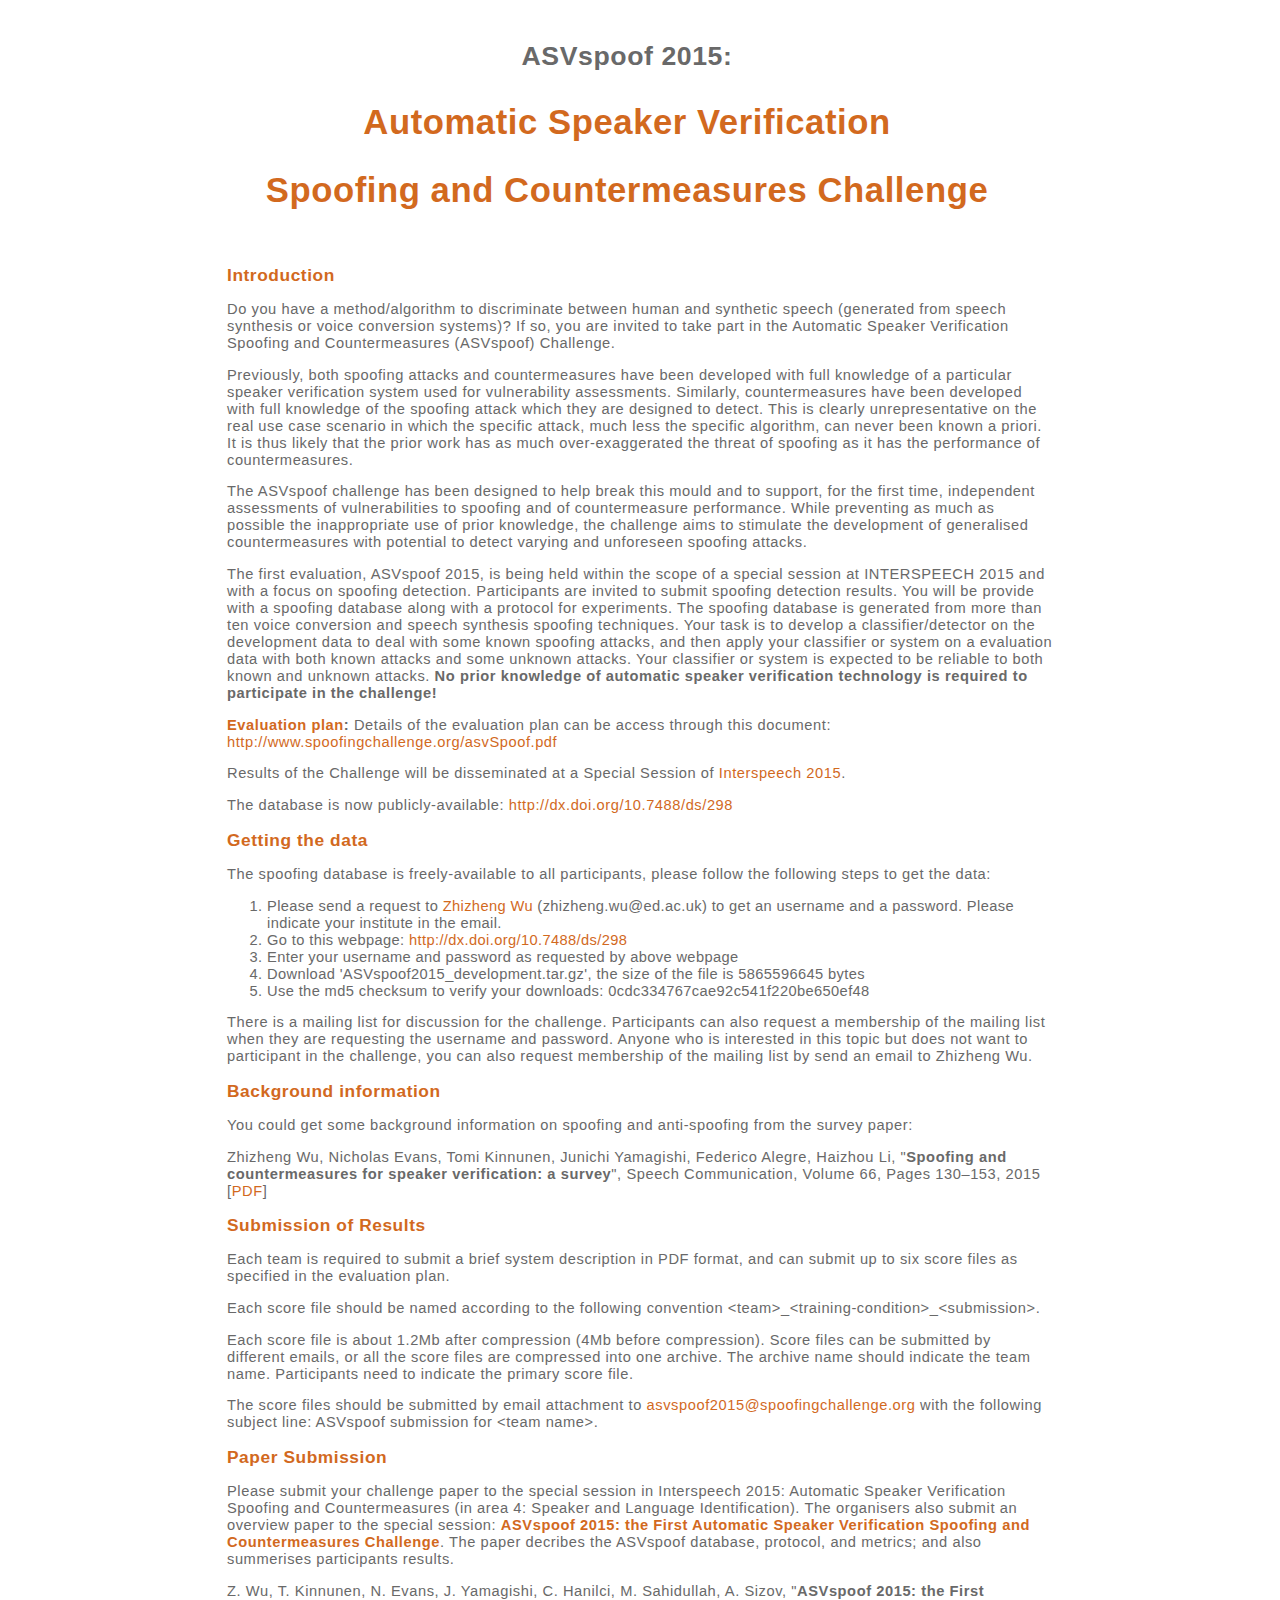
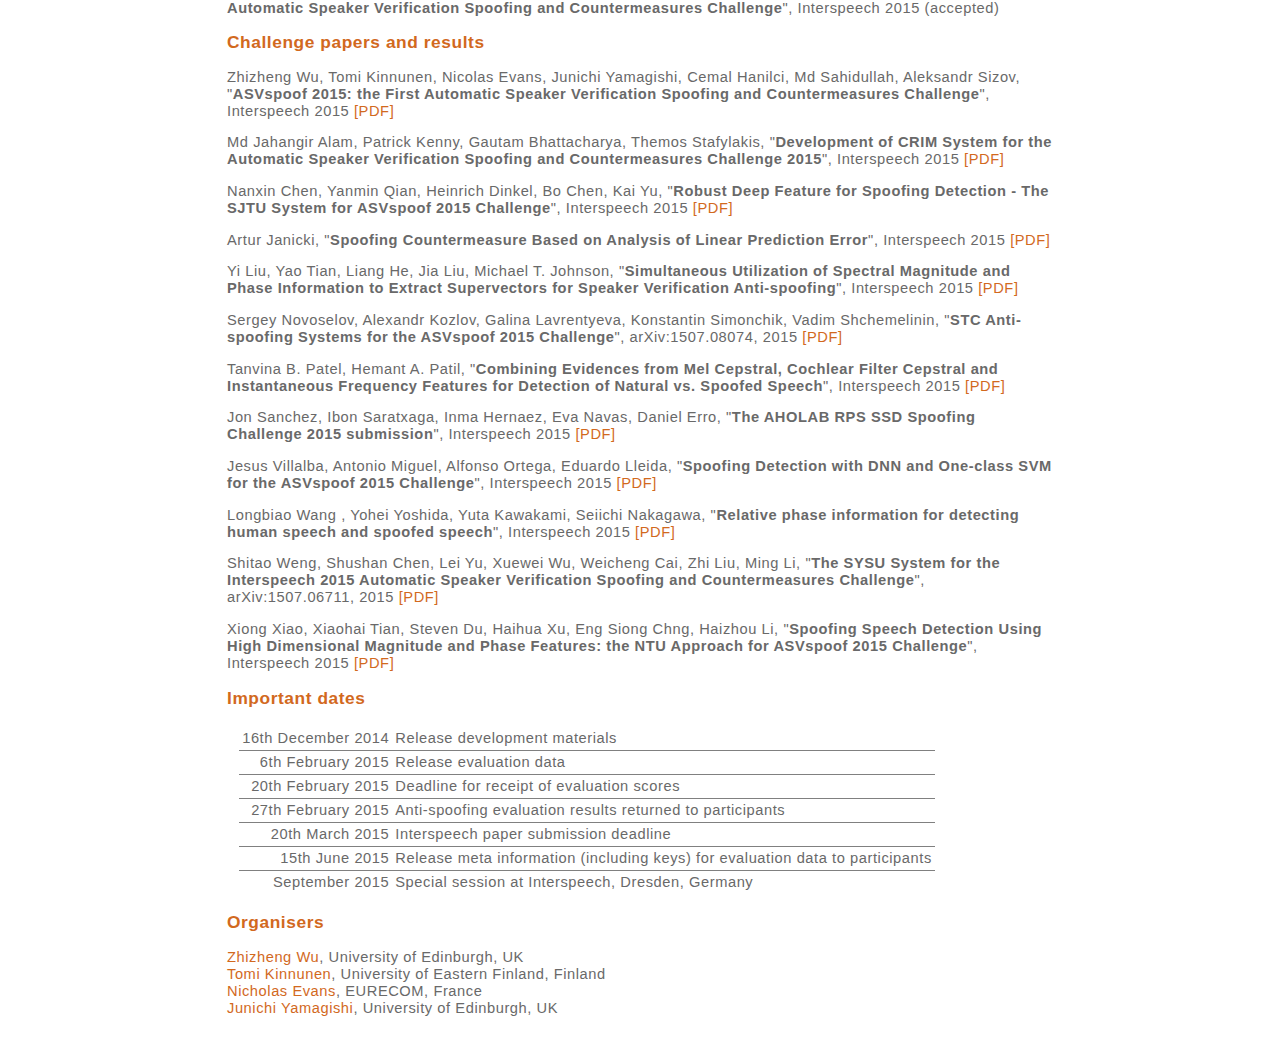
<file: index2015.html>
<!doctype HTML>
<html>

  <head>

    <title>Spoofing and Countermeasures Challenge</title>

    <link rel="stylesheet" href="stylesheet.css"> 
  <script>
    (function(i,s,o,g,r,a,m){i['GoogleAnalyticsObject']=r;i[r]=i[r]||function(){
    (i[r].q=i[r].q||[]).push(arguments)},i[r].l=1*new Date();a=s.createElement(o),
    m=s.getElementsByTagName(o)[0];a.async=1;a.src=g;m.parentNode.insertBefore(a,m)
    })(window,document,'script','//www.google-analytics.com/analytics.js','ga');
  
    ga('create', 'UA-57968187-1', 'auto');
    ga('send', 'pageview');
  
  </script>
  <meta charset="UTF-8"> 
  </head>
<body alink="#ff0000" bgcolor="#ffffff" text="#000000" vlink="#760076" link="#0000a3">
<center>
<a name="top"></a>

<table width="800">
<tbody><tr>
<td>


<table cellpadding="10" width=850>
<tr>
<td>
<table cellpadding = "1" width=800>
<tr><td align="top"><center><h2>ASVspoof 2015:</h2></center></td></tr>
<tr><td align="top"><center><h1>Automatic Speaker Verification</h1></center></td></tr>
<tr><td align="top"><center><h1>Spoofing and Countermeasures Challenge</h1></center></td></tr>

</table>
</td>
</tr>
</table>



<table cellpadding="10" width=850>
<tr>
<td>

<a name="purpose"></a>
<h3>Introduction</h2>

<p>
Do you have a method/algorithm to discriminate between human and synthetic speech (generated from speech synthesis or voice conversion systems)?
If so, you are invited to take part in the Automatic Speaker Verification
Spoofing and Countermeasures (ASVspoof) Challenge.

<p>Previously, both spoofing attacks and countermeasures have been developed with full knowledge of a particular 
speaker verification system used for vulnerability assessments.  Similarly, countermeasures have been developed 
with full knowledge of the spoofing attack which they are designed to detect.  This is clearly unrepresentative 
on the real use case scenario in which the specific attack, much less the specific algorithm, can never been known a priori.  
It is thus likely that the prior work  has as much over-exaggerated the threat of spoofing as it has the 
performance of countermeasures. </p>

<p>The ASVspoof challenge has been designed to help break this mould and to support, 
for the first time, independent assessments of vulnerabilities to spoofing and of countermeasure performance.  
While preventing as much as possible the inappropriate use of prior knowledge, the challenge aims 
to stimulate the development of generalised countermeasures with potential to detect varying and unforeseen spoofing attacks. </p>

<p>The first evaluation, ASVspoof 2015, is being held within the scope of a special session at INTERSPEECH 2015 
and with a focus on spoofing detection.  Participants are invited to submit spoofing detection results. 
You will be provide with a spoofing database along with a protocol for experiments. The spoofing database
is generated from more than ten voice conversion and speech synthesis spoofing techniques. Your task is 
to develop a classifier/detector 
 on the development data to deal with some known spoofing attacks, and then apply your classifier or system 
on a evaluation data with both known attacks and some unknown attacks. Your classifier or system is expected to be 
reliable to both known and 
unknown attacks. <b>No prior knowledge of automatic speaker verification technology is required to participate in the challenge!</b>

<p><b><a href="http://www.spoofingchallenge.org/asvSpoof.pdf">Evaluation plan</a>:</b> Details of the evaluation plan can be access through this document: <a href="http://www.spoofingchallenge.org/asvSpoof.pdf">http://www.spoofingchallenge.org/asvSpoof.pdf</a></p>

<p>Results of the Challenge will be disseminated at a Special Session of <a href="http://interspeech2015.org/">Interspeech 2015</a>.

<p>The database is now publicly-available: <a href="http://dx.doi.org/10.7488/ds/298">http://dx.doi.org/10.7488/ds/298</a></p>

<h3>Getting the data</h3>

<p>The spoofing database is freely-available to all participants, please follow the following steps to get the data:</p>
<ol>
  <li>Please send a request to <a href="mailto:zhizheng.wu@ed.ac.uk">Zhizheng Wu</a> (zhizheng.wu@ed.ac.uk) to get an username and a password. Please indicate your institute in the email.</li>
  <li>Go to this webpage: <a href="http://dx.doi.org/10.7488/ds/298">http://dx.doi.org/10.7488/ds/298</a></li>
  <li>Enter your username and password as requested by above webpage</li>
  <li>Download 'ASVspoof2015_development.tar.gz', the size of the file is 5865596645 bytes</li>
  <li>Use the md5 checksum to verify your downloads: 0cdc334767cae92c541f220be650ef48</li>
  
</ol>

<p>There is a mailing list for discussion for the challenge. Participants can also request a membership of the mailing list when they are requesting the username and password. Anyone who is interested in this topic but does not want to participant in the challenge, you can also request membership of the mailing list by send an email to Zhizheng Wu.</p>

<h3>Background information</h3>
You could get some background information on spoofing and anti-spoofing from the survey paper: 

<p> Zhizheng Wu, Nicholas Evans, Tomi Kinnunen, Junichi Yamagishi, Federico Alegre, Haizhou Li, "<b>Spoofing and countermeasures for speaker verification: a survey</b>", Speech Communication, Volume 66, Pages 130–153, 2015 [<a href="http://www.sciencedirect.com/science/article/pii/S0167639314000788">PDF</a>]



<h3>Submission of Results</h3>
<a name="results"></a>

<p>Each team is required to submit a brief system description in PDF format, and can submit up to six score files as specified in the evaluation plan.
<p>Each score file should be named according to the following convention &lt;team&gt;_&lt;training-condition&gt;_&lt;submission&gt;.
<p>Each score file is about 1.2Mb after compression (4Mb before compression). Score files can be submitted by different emails, or all the score files are compressed into one archive. The archive name should indicate the team name. Participants need to indicate the primary score file.
<p>The score files should be submitted by email attachment to <a href="mailto:asvspoof2015@spoofingchallenge.org">asvspoof2015@spoofingchallenge.org</a> with the following subject line: ASVspoof submission for &lt;team name&gt;.

<h3>Paper Submission</h3>
 
Please submit your challenge paper to the special session in Interspeech 2015: Automatic Speaker Verification Spoofing and Countermeasures (in area 4: Speaker and Language Identification).

The organisers also submit an overview paper to the special session: <b><a href="http://www.spoofingchallenge.org/is2015_asvspoof.pdf">ASVspoof 2015: the First Automatic Speaker Verification Spoofing and Countermeasures Challenge</a></b>. The paper decribes the  ASVspoof database, protocol, and metrics; and also summerises participants results.

<p> Z. Wu, T. Kinnunen, N. Evans, J. Yamagishi, C. Hanilci, M. Sahidullah, A. Sizov, "<b>ASVspoof 2015: the First Automatic Speaker Verification Spoofing and Countermeasures Challenge</b>", Interspeech 2015 (accepted) </p>


<h3>Challenge papers and results</h3>
<p> Zhizheng Wu, Tomi Kinnunen, Nicolas Evans, Junichi Yamagishi, Cemal Hanilci, Md Sahidullah, Aleksandr Sizov, "<b>ASVspoof 2015: the First Automatic Speaker Verification Spoofing and Countermeasures Challenge</b>", Interspeech 2015 <a href="http://www.spoofingchallenge.org/is2015_asvspoof.pdf">[PDF]</a></p>
<p>Md Jahangir Alam, Patrick Kenny, Gautam Bhattacharya, Themos Stafylakis, "<b>Development of CRIM System for the Automatic Speaker Verification Spoofing and Countermeasures Challenge 2015</b>", Interspeech 2015 <a href="http://www.spoofingchallenge.org/asvspoof2015/CRIM.pdf">[PDF]</a> </p>
<p>Nanxin Chen, Yanmin Qian, Heinrich Dinkel, Bo Chen, Kai Yu, "<b>Robust Deep Feature for Spoofing Detection - The SJTU System for ASVspoof 2015 Challenge</b>", Interspeech 2015 <a href="http://www.spoofingchallenge.org/asvspoof2015/sjtu.pdf">[PDF]</a> </p> 
<p>Artur Janicki, "<b>Spoofing Countermeasure Based on Analysis of Linear Prediction Error</b>", Interspeech 2015 <a href="http://www.spoofingchallenge.org/asvspoof2015/ajanicki.pdf">[PDF]</a></p> 
<p>Yi Liu, Yao Tian, Liang He, Jia Liu, Michael T. Johnson, "<b>Simultaneous Utilization of Spectral Magnitude and Phase Information to Extract Supervectors for Speaker Verification Anti-spoofing</b>", Interspeech 2015 <a href="http://www.spoofingchallenge.org/asvspoof2015/THUEE.pdf">[PDF]</a></p> 
<p>Sergey Novoselov, Alexandr Kozlov, Galina Lavrentyeva, Konstantin Simonchik, Vadim Shchemelinin, "<b>STC Anti-spoofing Systems for the ASVspoof 2015 Challenge</b>", arXiv:1507.08074, 2015 <a href="http://www.spoofingchallenge.org/asvspoof2015/STC.pdf">[PDF]</a></p> 
<p>Tanvina B. Patel, Hemant A. Patil, "<b>Combining Evidences from Mel Cepstral, Cochlear Filter Cepstral and Instantaneous Frequency Features for Detection of Natural vs. Spoofed Speech</b>", Interspeech 2015 <a href="http://www.spoofingchallenge.org/asvspoof2015/da-iiit.pdf">[PDF]</a></p>
<p>Jon Sanchez, Ibon Saratxaga, Inma Hernaez, Eva Navas, Daniel Erro, "<b>The AHOLAB RPS SSD Spoofing Challenge 2015 submission</b>", Interspeech 2015 <a href="http://www.spoofingchallenge.org/asvspoof2015/aholab.pdf">[PDF]</a></p> 
<p>Jesus Villalba, Antonio Miguel, Alfonso Ortega, Eduardo Lleida, "<b>Spoofing Detection with DNN and One-class SVM for the ASVspoof 2015 Challenge</b>", Interspeech 2015 <a href="http://www.spoofingchallenge.org/asvspoof2015/I3A.pdf">[PDF]</a></p> 
<p>Longbiao Wang , Yohei Yoshida, Yuta Kawakami, Seiichi Nakagawa, "<b>Relative phase information for detecting human speech and spoofed speech</b>", Interspeech 2015 <a href="http://www.spoofingchallenge.org/asvspoof2015/longbiao.pdf">[PDF]</a></p> 
<p>Shitao Weng, Shushan Chen, Lei Yu, Xuewei Wu, Weicheng Cai, Zhi Liu, Ming Li, "<b>The SYSU System for the Interspeech 2015 Automatic Speaker Verification Spoofing and Countermeasures Challenge</b>", arXiv:1507.06711, 2015 <a href="http://www.spoofingchallenge.org/asvspoof2015/SYSU_v2.pdf">[PDF]</a></p> 
<p>Xiong Xiao, Xiaohai Tian, Steven Du, Haihua Xu, Eng Siong Chng, Haizhou Li, "<b>Spoofing Speech Detection Using High Dimensional Magnitude and Phase Features: the NTU Approach for ASVspoof 2015 Challenge</b>", Interspeech 2015 <a href="http://www.spoofingchallenge.org/asvspoof2015/NTU.pdf">[PDF]</a></p>

 
<h3>Important dates</h3>
<a name="deadlines"></a>

<table width=720><tr><td align=center>
<table border="0" cellpadding="3" rules="groups">
<tbody><tr><td align="right">16th December 2014</td><td>Release development materials</td></tr></tbody>
<tbody><tr><td align="right">6th February 2015</td><td>Release evaluation data</td></tr></tbody>
<tbody><tr><td align="right">20th February 2015</td><td>Deadline for receipt of evaluation scores</td></tr></tbody>
<tbody><tr><td align="right">27th February 2015</td><td>Anti-spoofing evaluation results returned to participants</td></tr></tbody>
<tbody><tr><td align="right">20th March 2015</td><td>Interspeech paper submission deadline</td></tr></tbody>
<tbody><tr><td align="right">15th June 2015</td><td>Release meta information (including keys) for evaluation data to participants</td></tr></tbody>
<tbody><tr><td align="right">September 2015</td><td>Special session at Interspeech, Dresden, Germany</td></tr></tbody>
</table>
</td>
</tr>
</table>



<h3>Organisers</h2>
<a name="organisers"></a>

<a href="mailto:zhizheng.wu@ed.ac.uk">Zhizheng Wu</a>, University of Edinburgh, UK <br> 
<a href="mailto:tkinnu@cs.joensuu.fi">Tomi Kinnunen</a>, University of Eastern Finland, Finland <br> 
<a href="mailto:evans@eurecom.fr">Nicholas Evans</a>, EURECOM, France <br>
<a href="mailto:jyamagis@inf.ed.ac.uk">Junichi Yamagishi</a>, University of Edinburgh, UK <br>






</td>
</tr>
</tbody></table>
</center>

</body>

</html>
</file>
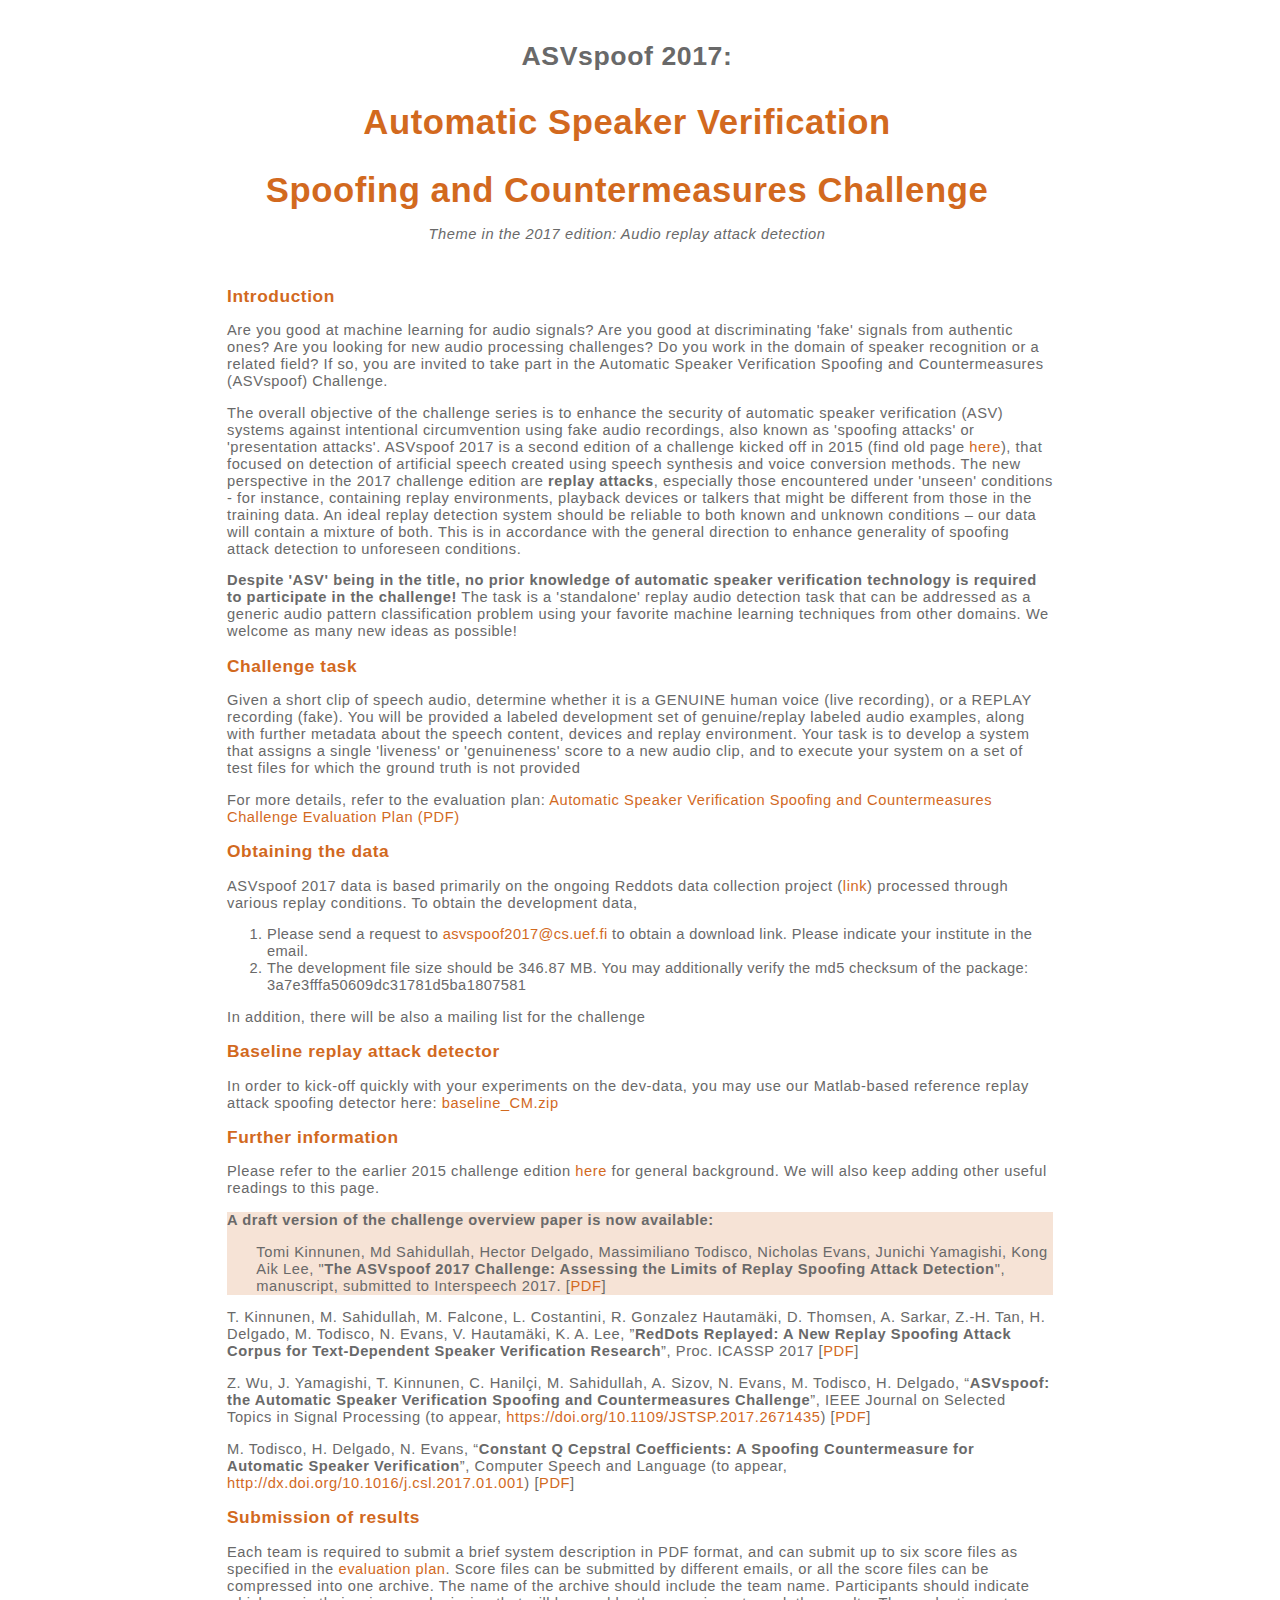
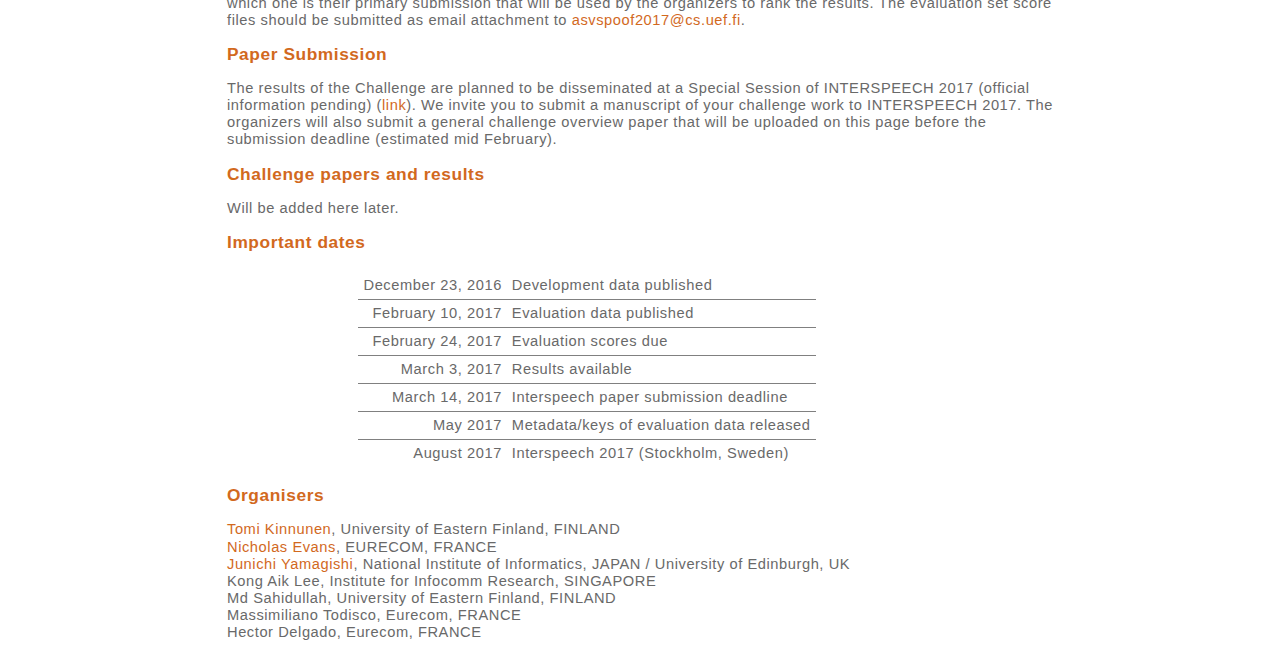
<file: index2017.html>
<!doctype HTML>
<html>

  <head>

    <title>Spoofing and Countermeasures Challenge</title>

    <link rel="stylesheet" href="stylesheet.css"> 
  <script>
    (function(i,s,o,g,r,a,m){i['GoogleAnalyticsObject']=r;i[r]=i[r]||function(){
    (i[r].q=i[r].q||[]).push(arguments)},i[r].l=1*new Date();a=s.createElement(o),
    m=s.getElementsByTagName(o)[0];a.async=1;a.src=g;m.parentNode.insertBefore(a,m)
    })(window,document,'script','//www.google-analytics.com/analytics.js','ga');
  
    ga('create', 'UA-57968187-1', 'auto');
    ga('send', 'pageview');
  
  </script>
   <meta charset="UTF-8"> 
  </head>
<body alink="#ff0000" bgcolor="#ffffff" text="#000000" vlink="#760076" link="#0000a3">
<center>
<a name="top"></a>

<table width="800">
<tbody><tr>
<td>


<table cellpadding="10" width=850>
<tr>
<td>
<table cellpadding = "1" width=800>
<tr><td align="top"><center><h2>ASVspoof 2017:</h2></center></td></tr>
<tr><td align="top"><center><h1>Automatic Speaker Verification</h1></center></td></tr>
<tr><td align="top"><center><h1>Spoofing and Countermeasures Challenge</h1></center></td></tr>
<tr><td align="top"><center><i>Theme in the 2017 edition: Audio replay attack detection</i></center></td></tr>

</table>
</td>
</tr>
</table>



<table cellpadding="10" width=850>
<tr>
<td>



<a name="purpose"></a>
<h3>Introduction</h2>

<p>
Are you good at machine learning for audio signals? Are you good at discriminating 'fake' signals from authentic ones? Are you looking for new audio processing challenges? Do you work in the domain of speaker recognition or a related field? If so, you are invited to take part in the Automatic Speaker Verification Spoofing and Countermeasures (ASVspoof) Challenge. </p>

<p>
The overall objective of the challenge series is to enhance the security of automatic speaker verification (ASV) systems against intentional circumvention using fake audio recordings, also known as 'spoofing attacks' or 'presentation attacks'. ASVspoof 2017 is a second edition of a challenge kicked off in 2015 (find old page <a href="index2015.html">here</a>), that focused on detection of artificial speech created using speech synthesis and voice conversion methods. The new perspective in the 2017 challenge edition are <b>replay attacks</b>, especially those encountered under 'unseen' conditions - for instance, containing replay environments, playback devices or talkers that might be different from those in the training data. An ideal replay detection system should be reliable to both known and unknown conditions – our data will contain a mixture of both. This is in accordance with the general direction to enhance generality of spoofing attack detection to unforeseen conditions.</p>


<p><b>Despite 'ASV' being in the title, no prior knowledge of automatic speaker verification technology is required to participate in the challenge!</b> The task is a 'standalone' replay audio detection task that can be addressed as a generic audio pattern classification problem using your favorite machine learning techniques from other domains. We welcome as many new ideas as possible!</p>

<h3>Challenge task</h3>
<p>Given a short clip of speech audio, determine whether it is a GENUINE human voice (live recording), or a REPLAY recording (fake). You will be provided a labeled development set of genuine/replay labeled audio examples, along with further metadata about the speech content, devices and replay environment. Your task is to develop a system that assigns a single 'liveness' or 'genuineness' score to a new audio clip, and to execute your system on a set of test files for which the ground truth is not provided</p>

<p> For more details, refer to the evaluation plan: <a href="data2017/asvspoof-2017_evalplan_v1.1.pdf">Automatic Speaker Veriﬁcation Spooﬁng and Countermeasures Challenge Evaluation Plan (PDF)</a></p>

<h3>Obtaining the data</h3>

<p>ASVspoof 2017 data is based primarily on the ongoing Reddots data collection project (<a href="https://sites.google.com/site/thereddotsproject/">link</a>) processed through various replay conditions. To obtain the development data, </p>
<ol>
  <li>Please send a request to <a href="mailto:asvspoof2017@cs.uef.fi">asvspoof2017@cs.uef.fi</a> to obtain a download link. Please indicate your institute in the email.</li>
  <li>The development file size should be 346.87 MB. You may additionally verify the md5 checksum of the package: 3a7e3fffa50609dc31781d5ba1807581</li>
</ol>

<p>In addition, there will be also a mailing list for the challenge</p>

<h3>Baseline replay attack detector</h3>
<p>In order to kick-off quickly with your experiments on the dev-data, you may use our Matlab-based reference replay attack spoofing detector here: <a href="data2017/baseline_CM.zip">baseline_CM.zip</a></p>

<h3>Further information</h3>
<p>Please refer to the earlier 2015 challenge edition <a href="index2015.html">here</a> for general background. We will also keep adding other useful readings to this page.</p>

<div style="background-color: #f6e3d6;">
<b>A draft version of the challenge overview paper is now available:</b>
<p style="background-color: #f6e3d6; margin-left:2em">Tomi Kinnunen, Md Sahidullah, Hector Delgado, Massimiliano Todisco, Nicholas Evans, Junichi Yamagishi, Kong Aik Lee, "<b>The ASVspoof 2017 Challenge: Assessing the Limits of Replay Spoofing Attack Detection</b>", manuscript, submitted to Interspeech 2017. [<a href="asvspoof2017overview.pdf">PDF</a>]</p>
</div>

<p>T. Kinnunen, M. Sahidullah, M. Falcone, L. Costantini, R. Gonzalez Hautamäki, D. Thomsen, A. Sarkar, Z.-H. Tan, H. Delgado, M. Todisco, N. Evans, V. Hautamäki, K. A. Lee, ”<b>RedDots Replayed: A New Replay Spoofing Attack Corpus for Text-Dependent Speaker Verification Research</b>”, Proc. ICASSP 2017 [<a href="http://cs.joensuu.fi/pages/tkinnu/webpage/pdf/reddots-replayed-replayed_icassp2017.pdf">PDF</a>]</p>

<p>Z. Wu, J. Yamagishi, T. Kinnunen, C. Hanilçi, M. Sahidullah, A. Sizov, N. Evans, M. Todisco, H. Delgado, “<b>ASVspoof: the Automatic Speaker Verification Spoofing and Countermeasures Challenge</b>”, IEEE Journal on Selected Topics in Signal Processing (to appear, <a href ="https://doi.org/10.1109/JSTSP.2017.2671435">https://doi.org/10.1109/JSTSP.2017.2671435</a>) [<a href="papers/IEEE_J_STSP_ASVspoof.pdf">PDF</a>]</p>

<p>M. Todisco, H. Delgado, N. Evans, “<b>Constant Q Cepstral Coefficients:
A Spoofing Countermeasure for Automatic Speaker Verification</b>”, Computer Speech and Language 
(to appear, <a href ="http://dx.doi.org/10.1016/j.csl.2017.01.001">http://dx.doi.org/10.1016/j.csl.2017.01.001</a>) [<a href="papers/CSL_CQCC.pdf">PDF</a>]</p>

<h3>Submission of results</h3>

<p>Each team is required to submit a brief system description in PDF format, and can submit up to six score files as specified in the <a href="data2017/asvspoof-2017_evalplan_v1.1.pdf">evaluation plan</a>. Score files can be submitted by different emails, or all the score files can be compressed into one archive. The name of the archive should include the team name. Participants should indicate which one is their primary submission that will be used by the organizers to rank the results. The evaluation set score files should be submitted as email attachment to <a href="mailto:asvspoof2017@cs.uef.fi">asvspoof2017@cs.uef.fi</a>. </p>

<h3>Paper Submission</h3>
 
<p>The results of the Challenge are planned to be disseminated at a Special Session of INTERSPEECH 2017 (official information pending) (<a href="http://www.interspeech2017.org/">link</a>). We invite you to submit a manuscript of your challenge work to INTERSPEECH 2017. The organizers will also submit a general challenge overview paper that will be uploaded on this page before the submission deadline (estimated mid February).  </p>


<h3>Challenge papers and results</h3>
Will be added here later. 
 
<h3>Important dates</h3>
<a name="deadlines"></a>

<table width=720><tr><td align=center>
<table class="deadlines" border="0" cellpadding="5" rules="groups" style="border-spacing:5px 0px">
<tbody><tr><td align="right">December 23, 2016</td><td>Development data published</td></tr></tbody>
<tbody><tr><td align="right">February 10, 2017</td><td>Evaluation data published</td></tr></tbody>
<tbody><tr><td align="right">February 24, 2017</td><td>Evaluation scores due</td></tr></tbody>
<tbody><tr><td align="right">March 3, 2017</td><td>Results available</td></tr></tbody>
<tbody><tr><td align="right">March 14, 2017</td><td>Interspeech paper submission deadline</td></tr></tbody>
<tbody><tr><td align="right">May 2017</td><td>Metadata/keys of evaluation data released</td></tr></tbody>
<tbody><tr><td align="right">August 2017</td><td>Interspeech 2017 (Stockholm, Sweden)</td></tr></tbody>
</table>
</td>
</tr>
</table>

<h3>Organisers</h2>
<a name="organisers"></a>

<a href="mailto:tkinnu@cs.joensuu.fi">Tomi Kinnunen</a>, University of Eastern Finland, FINLAND <br> 
<a href="mailto:evans@eurecom.fr">Nicholas Evans</a>, EURECOM, FRANCE <br>
<a href="mailto:jyamagis@inf.ed.ac.uk">Junichi Yamagishi</a>, National Institute of Informatics, JAPAN / University of Edinburgh, UK <br>
Kong Aik Lee, Institute for Infocomm Research, SINGAPORE <br>
Md Sahidullah, University of Eastern Finland, FINLAND <br>
Massimiliano Todisco, Eurecom, FRANCE <br>
Hector Delgado, Eurecom, FRANCE <br>

</td>
</tr>
</tbody></table>
</center>

</body>

</html>
</file>
<file: stylesheet.css>
<html> <head> <style type="text/css">{  }

A { color: chocolate; 
 text-decoration: none;
 font-size: 11pt;
font-family: arial, helvetica, sans-serif;
 }

A:hover { color: black; }

P { color: dimgray; 
 text-decoration: none;
 font-size: 11pt;
 letter-spacing: 0.015cm;
font-family: arial, helvetica, sans-serif;
line-height: 0.45cm }

TD { color: dimgray; 
 text-decoration: none;
 font-size: 11pt;
 letter-spacing: 0.015cm;
font-family: arial, helvetica, sans-serif;
line-height: 0.45cm }

LI { color: dimgray; 
 text-decoration: none;
 font-size: 11pt;
 letter-spacing: 0.01cm;
font-family: arial, helvetica, sans-serif;
line-height: 0.45cm }

P.dir { color: slategray; 
 text-decoration: none;
 font-size: 11pt;
 letter-spacing: 0.01cm;
font-family: arial, helvetica, sans-serif;
line-height: 0.6cm }

H1 { color: chocolate; 
 text-decoration: none;
 font-size: 26pt;
font-family: arial, helvetica, sans-serif;
}

H2 { color: dimgray; 
 text-decoration: none;
 font-size: 20pt;
font-family: arial, helvetica, sans-serif;
}

H3 { color: chocolate; 
 text-decoration: none;
 font-size: 13pt;
font-family: arial, helvetica, sans-serif;
}


TD.myphoto { width: 150px; }
TD.articles { width: 350px; }

-->

</STYLE>

</HEAD>

</HTML>
</file>
